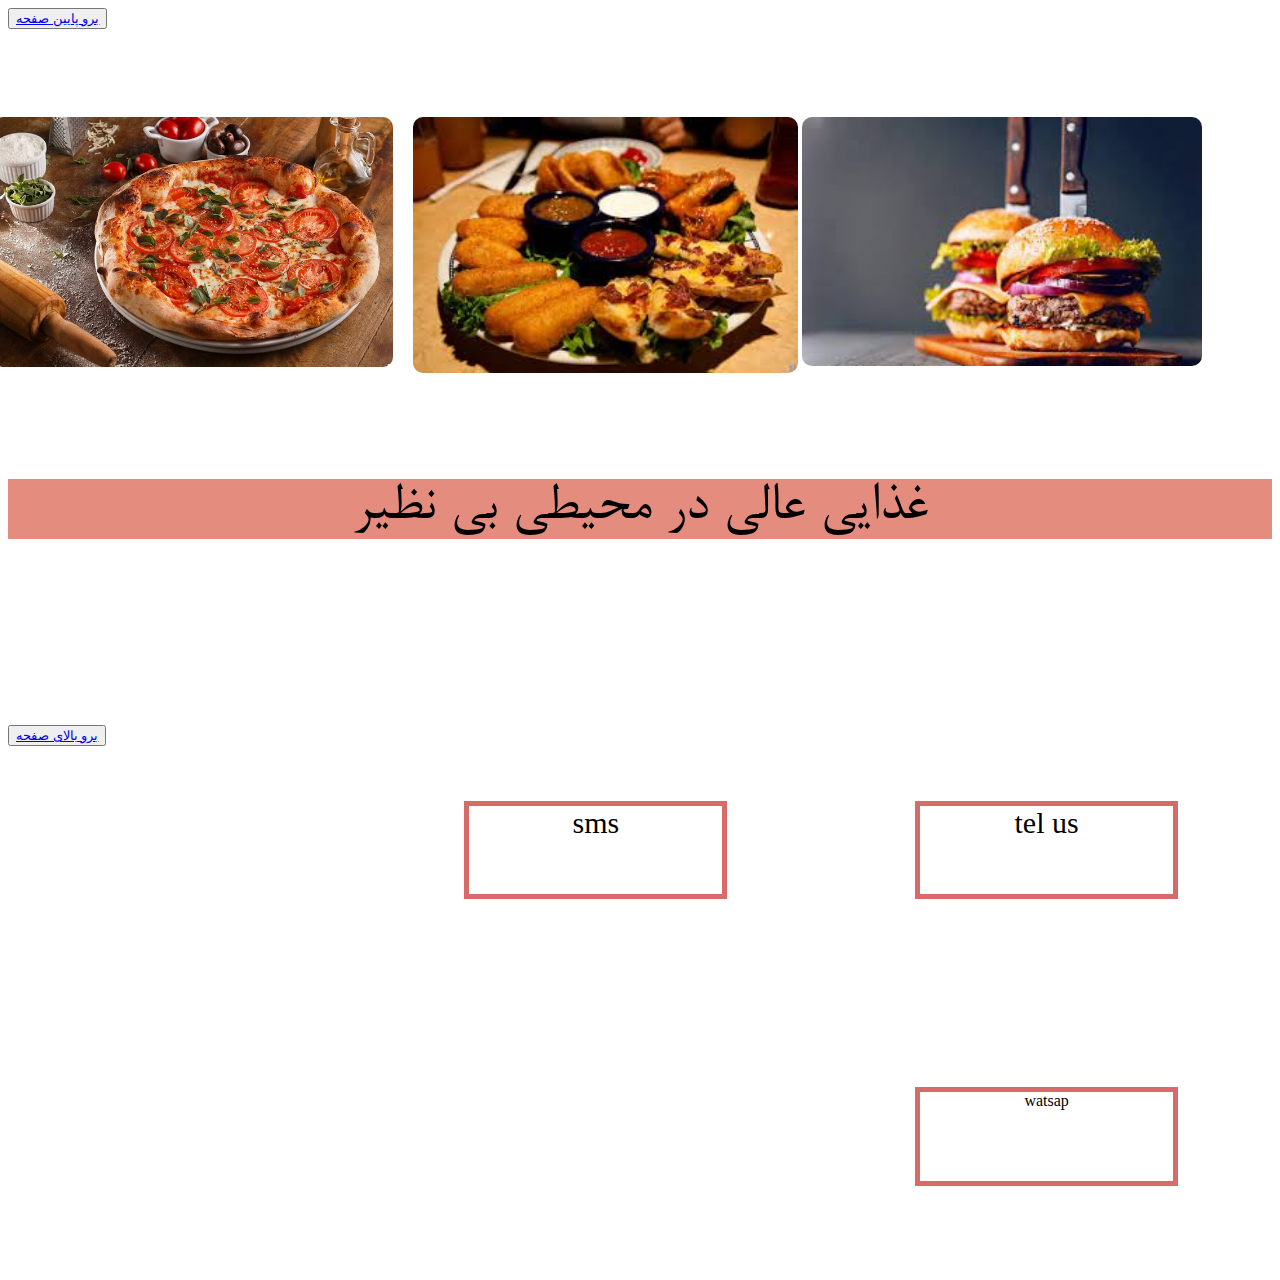
<file: index.html>
<html lang="fa">
<head>
    <meta charset="UTF-8">
    <meta http-equiv="X-UA-Compatible" content="IE=edge">
    <meta name="viewport" content="width=device-width, initial-scale=1.0">
    <title>food lover</title>
    <link rel="shortcut icon" href="images.png" type="image/x-icon">
    <link rel="stylesheet" href="font/stylesheet.css">
    <style>
        img:hover{
            opacity: 0;
        
        }

        div:hover{
          color: white;
        }

      
    </style>
</head>
<body>
    <div id="1">
        <button> <a href="#5">  برو پایین صفحه </a></button>
    </div>
    <br>  
    <div style="width: 100%;">
    <div  style="width: 32%; float: right;"> <img src="food/images (1).jpg" alt=""  style="width: 400px;border-radius: 10px; float: right;  margin: 70px;"> </div>  
    <div  style="width: 32%; float: right;"> <img src="food/images (2).jpg" alt="" style="width: 385px;border-radius: 10px ;float: right; margin: 70px;"> </div>  
    <div style="width: 32%; float: right ;"> <img src="food/thumb2-pizza-with-tomatoes-delicious-food-pizza-types-of-pizza-italian-pizza.jpg" alt="" style="width:400px;border-radius: 10px; float: right; margin: 70px;"> </div>  
    </div>
    <br>  <br>  <br>  <br>  <br>  <br>  <br>  <br>
    <br>  <br>  <br>  <br>  <br>  <br>  <br>  <br>
    <br>  <br>  <br>  <br>  <br>  <br>  <br>  <br>

   <div style="width:100%; background-color: rgb(228, 141, 126);font-family: B Nazanin ;text-align: center; font-size:60px;">غذایی عالی در محیطی بی نظیر</p></div> 
   <br>  <br>  <br>  <br>  <br>  <br>  
   <div style="width: 100%; text-align: center;">
    <div style="width: 20%; border:5px ; border-color: rgb(216, 106, 106) ;border-style: solid;height: 10%; float: right; margin: 94px;"><a  style="font-size: 30px; color: black; text-decoration: none;" href="tel:+989107790627"> tel us</a></div>
    <div style="width: 20%; border:5px ; border-color: rgb(216, 106, 106) ;border-style: solid;height: 10%; float: right; margin: 94px;"><a  style="font-size: 30px; color: black ; text-decoration: none;"href="sms:+989107790627&body=سلام میخواستم ثبت سفارش کنم" > sms</a></div>
    <div style="width: 20%; border:5px ; border-color: rgb(216, 106, 106) ;border-style: solid;height: 10%; float: right; margin: 94px;"><a  style="font-size: 30px; color: black; text-decoration: none;"href="https://api.whatsapp.com/send?phone=+989107790627&text=سلام میخواستم ثبت سفارش کنم"></a>watsap</div>  
    </div>
    <br> 
    <div id="5">
        <button><a href="#1"> برو بالای صفحه</a></button>
    </div>
</html>
</file>
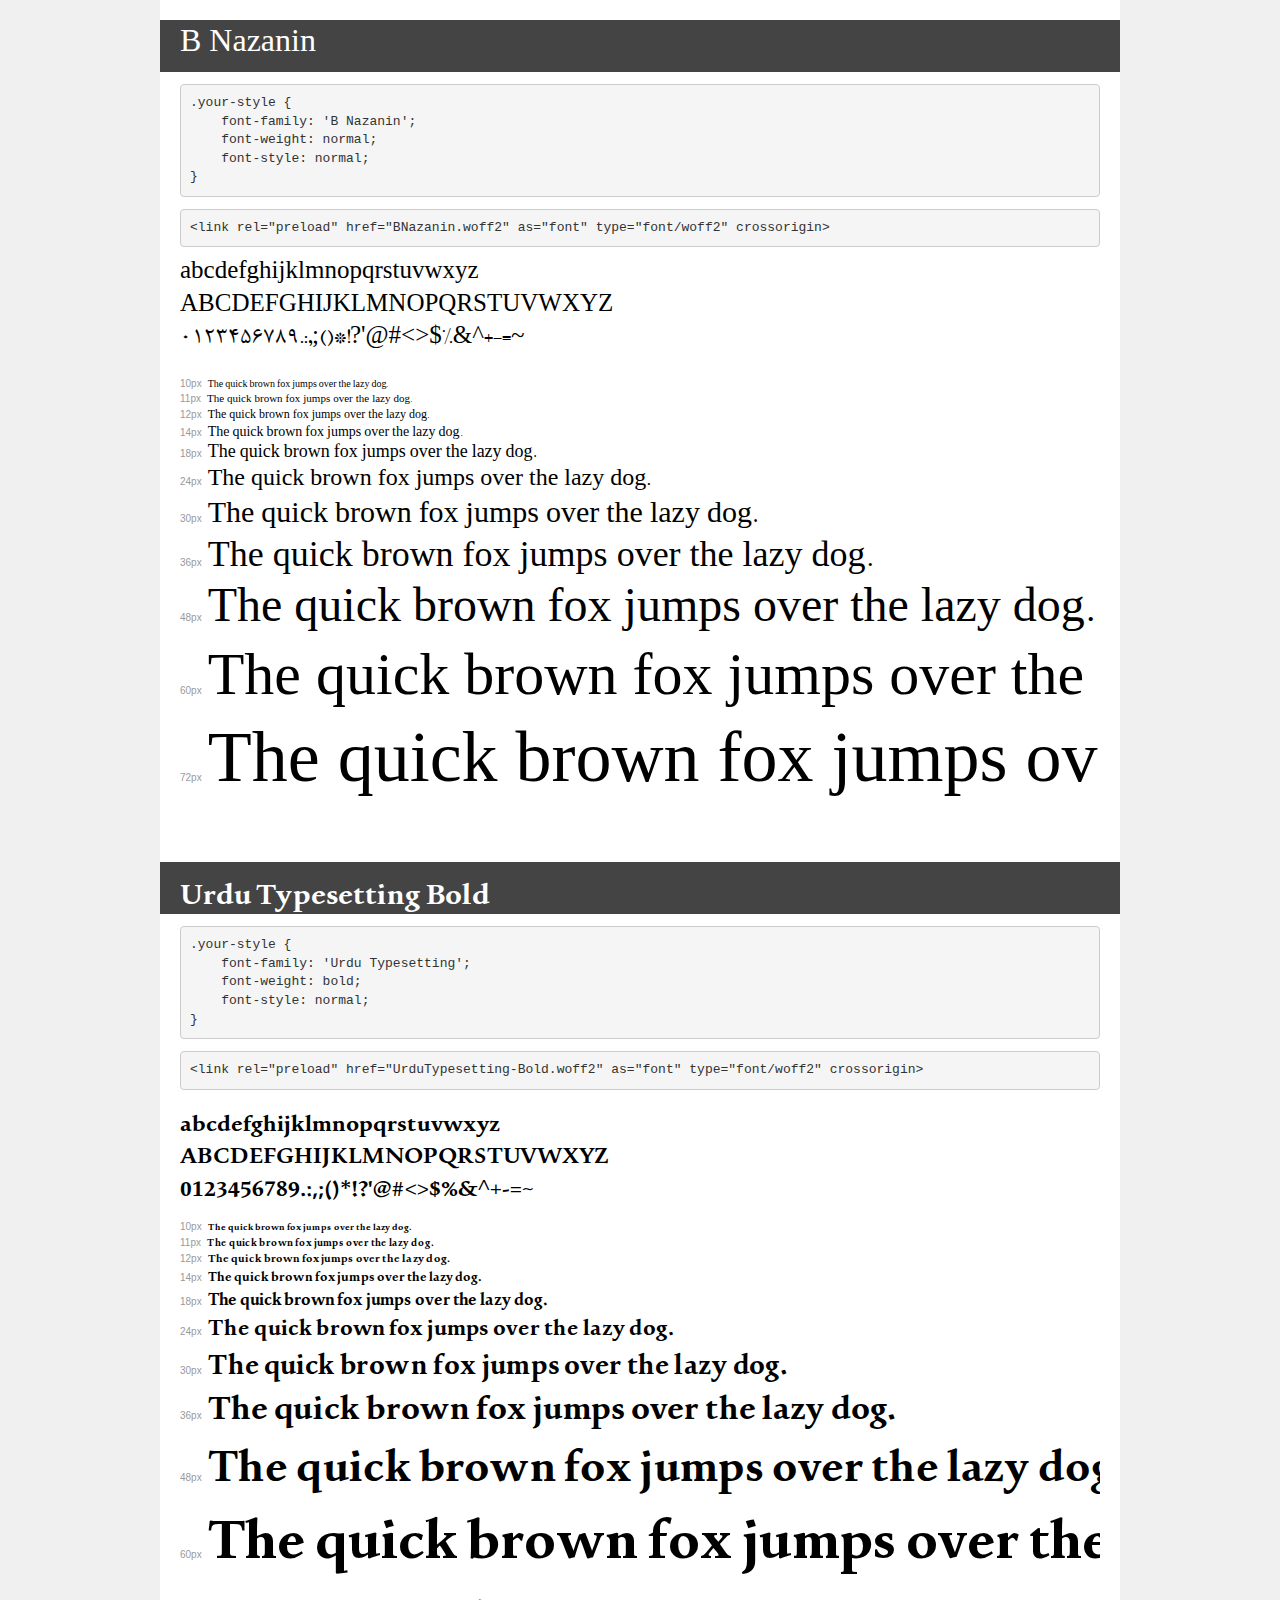
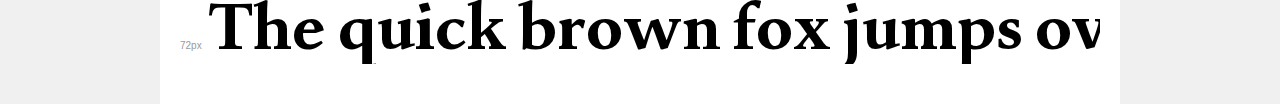
<file: font/demo.html>
<!DOCTYPE html>
<html lang="en">
<head>
    <meta charset="utf-8">
    <meta http-equiv="X-UA-Compatible" content="IE=edge">
    <meta name="viewport" content="width=device-width, initial-scale=1">
    <meta name="robots" content="noindex, noarchive">
    <meta name="format-detection" content="telephone=no">
    <title>Transfonter demo</title>
    <link href="stylesheet.css" rel="stylesheet">
    <style>
        /*
        http://meyerweb.com/eric/tools/css/reset/
        v2.0 | 20110126
        License: none (public domain)
        */
        html, body, div, span, applet, object, iframe,
        h1, h2, h3, h4, h5, h6, p, blockquote, pre,
        a, abbr, acronym, address, big, cite, code,
        del, dfn, em, img, ins, kbd, q, s, samp,
        small, strike, strong, sub, sup, tt, var,
        b, u, i, center,
        dl, dt, dd, ol, ul, li,
        fieldset, form, label, legend,
        table, caption, tbody, tfoot, thead, tr, th, td,
        article, aside, canvas, details, embed,
        figure, figcaption, footer, header, hgroup,
        menu, nav, output, ruby, section, summary,
        time, mark, audio, video {
            margin: 0;
            padding: 0;
            border: 0;
            font-size: 100%;
            font: inherit;
            vertical-align: baseline;
        }
        /* HTML5 display-role reset for older browsers */
        article, aside, details, figcaption, figure,
        footer, header, hgroup, menu, nav, section {
            display: block;
        }
        body {
            line-height: 1;
        }
        ol, ul {
            list-style: none;
        }
        blockquote, q {
            quotes: none;
        }
        blockquote:before, blockquote:after,
        q:before, q:after {
            content: '';
            content: none;
        }
        table {
            border-collapse: collapse;
            border-spacing: 0;
        }
        /* demo styles */
        body {
            background: #f0f0f0;
            color: #000;
        }
        .page {
            background: #fff;
            width: 920px;
            margin: 0 auto;
            padding: 20px 20px 0 20px;
            overflow: hidden;
        }
        .font-container {
            overflow-x: auto;
            overflow-y: hidden;
            margin-bottom: 40px;
            line-height: 1.3;
            white-space: nowrap;
            padding-bottom: 5px;
        }
        h1 {
            position: relative;
            background: #444;
            font-size: 32px;
            color: #fff;
            padding: 10px 20px;
            margin: 0 -20px 12px -20px;
        }
        .letters {
            font-size: 25px;
            margin-bottom: 20px;
        }
        .s10:before {
            content: '10px';
        }
        .s11:before {
            content: '11px';
        }
        .s12:before {
            content: '12px';
        }
        .s14:before {
            content: '14px';
        }
        .s18:before {
            content: '18px';
        }
        .s24:before {
            content: '24px';
        }
        .s30:before {
            content: '30px';
        }
        .s36:before {
            content: '36px';
        }
        .s48:before {
            content: '48px';
        }
        .s60:before {
            content: '60px';
        }
        .s72:before {
            content: '72px';
        }
        .s10:before, .s11:before, .s12:before, .s14:before,
        .s18:before, .s24:before, .s30:before, .s36:before,
        .s48:before, .s60:before, .s72:before {
            font-family: Arial, sans-serif;
            font-size: 10px;
            font-weight: normal;
            font-style: normal;
            color: #999;
            padding-right: 6px;
        }
        pre {
            display: block;
            padding: 9px;
            margin: 0 0 12px;
            font-family: Monaco, Menlo, Consolas, "Courier New", monospace;
            font-size: 13px;
            line-height: 1.428571429;
            color: #333;
            font-weight: normal;
            font-style: normal;
            background-color: #f5f5f5;
            border: 1px solid #ccc;
            overflow-x: auto;
            border-radius: 4px;
        }
        /* responsive */
        @media (max-width: 959px) {
            .page {
                width: auto;
                margin: 0;
            }
        }
    </style>
</head>
<body>
<div class="page">
    <div class="demo">
        <h1 style="font-family: 'B Nazanin'; font-weight: normal; font-style: normal;">B Nazanin</h1>
        <pre title="Usage">.your-style {
    font-family: 'B Nazanin';
    font-weight: normal;
    font-style: normal;
}</pre>
        <pre title="Preload (optional)">
&lt;link rel=&quot;preload&quot; href=&quot;BNazanin.woff2&quot; as=&quot;font&quot; type=&quot;font/woff2&quot; crossorigin&gt;</pre>
        <div class="font-container" style="font-family: 'B Nazanin'; font-weight: normal; font-style: normal;">
            <p class="letters">
                abcdefghijklmnopqrstuvwxyz<br>
ABCDEFGHIJKLMNOPQRSTUVWXYZ<br>
                0123456789.:,;()*!?'@#&lt;&gt;$%&^+-=~
            </p>
            <p class="s10" style="font-size: 10px;">The quick brown fox jumps over the lazy dog.</p>
            <p class="s11" style="font-size: 11px;">The quick brown fox jumps over the lazy dog.</p>
            <p class="s12" style="font-size: 12px;">The quick brown fox jumps over the lazy dog.</p>
            <p class="s14" style="font-size: 14px;">The quick brown fox jumps over the lazy dog.</p>
            <p class="s18" style="font-size: 18px;">The quick brown fox jumps over the lazy dog.</p>
            <p class="s24" style="font-size: 24px;">The quick brown fox jumps over the lazy dog.</p>
            <p class="s30" style="font-size: 30px;">The quick brown fox jumps over the lazy dog.</p>
            <p class="s36" style="font-size: 36px;">The quick brown fox jumps over the lazy dog.</p>
            <p class="s48" style="font-size: 48px;">The quick brown fox jumps over the lazy dog.</p>
            <p class="s60" style="font-size: 60px;">The quick brown fox jumps over the lazy dog.</p>
            <p class="s72" style="font-size: 72px;">The quick brown fox jumps over the lazy dog.</p>
        </div>
    </div>

    <div class="demo">
        <h1 style="font-family: 'Urdu Typesetting'; font-weight: bold; font-style: normal;">Urdu Typesetting Bold</h1>
        <pre title="Usage">.your-style {
    font-family: 'Urdu Typesetting';
    font-weight: bold;
    font-style: normal;
}</pre>
        <pre title="Preload (optional)">
&lt;link rel=&quot;preload&quot; href=&quot;UrduTypesetting-Bold.woff2&quot; as=&quot;font&quot; type=&quot;font/woff2&quot; crossorigin&gt;</pre>
        <div class="font-container" style="font-family: 'Urdu Typesetting'; font-weight: bold; font-style: normal;">
            <p class="letters">
                abcdefghijklmnopqrstuvwxyz<br>
ABCDEFGHIJKLMNOPQRSTUVWXYZ<br>
                0123456789.:,;()*!?'@#&lt;&gt;$%&^+-=~
            </p>
            <p class="s10" style="font-size: 10px;">The quick brown fox jumps over the lazy dog.</p>
            <p class="s11" style="font-size: 11px;">The quick brown fox jumps over the lazy dog.</p>
            <p class="s12" style="font-size: 12px;">The quick brown fox jumps over the lazy dog.</p>
            <p class="s14" style="font-size: 14px;">The quick brown fox jumps over the lazy dog.</p>
            <p class="s18" style="font-size: 18px;">The quick brown fox jumps over the lazy dog.</p>
            <p class="s24" style="font-size: 24px;">The quick brown fox jumps over the lazy dog.</p>
            <p class="s30" style="font-size: 30px;">The quick brown fox jumps over the lazy dog.</p>
            <p class="s36" style="font-size: 36px;">The quick brown fox jumps over the lazy dog.</p>
            <p class="s48" style="font-size: 48px;">The quick brown fox jumps over the lazy dog.</p>
            <p class="s60" style="font-size: 60px;">The quick brown fox jumps over the lazy dog.</p>
            <p class="s72" style="font-size: 72px;">The quick brown fox jumps over the lazy dog.</p>
        </div>
    </div>

</div>
</body>
</html>
</file>
<file: font/stylesheet.css>
@font-face {
    font-family: 'B Nazanin';
    src: url('BNazanin.eot');
    src: url('BNazanin.eot?#iefix') format('embedded-opentype'),
        url('BNazanin.woff2') format('woff2'),
        url('BNazanin.woff') format('woff'),
        url('BNazanin.ttf') format('truetype'),
        url('BNazanin.svg#BNazanin') format('svg');
    font-weight: normal;
    font-style: normal;
    font-display: swap;
}

@font-face {
    font-family: 'Urdu Typesetting';
    src: url('UrduTypesetting-Bold.eot');
    src: url('UrduTypesetting-Bold.eot?#iefix') format('embedded-opentype'),
        url('UrduTypesetting-Bold.woff2') format('woff2'),
        url('UrduTypesetting-Bold.woff') format('woff'),
        url('UrduTypesetting-Bold.ttf') format('truetype'),
        url('UrduTypesetting-Bold.svg#UrduTypesetting-Bold') format('svg');
    font-weight: bold;
    font-style: normal;
    font-display: swap;
}
</file>
